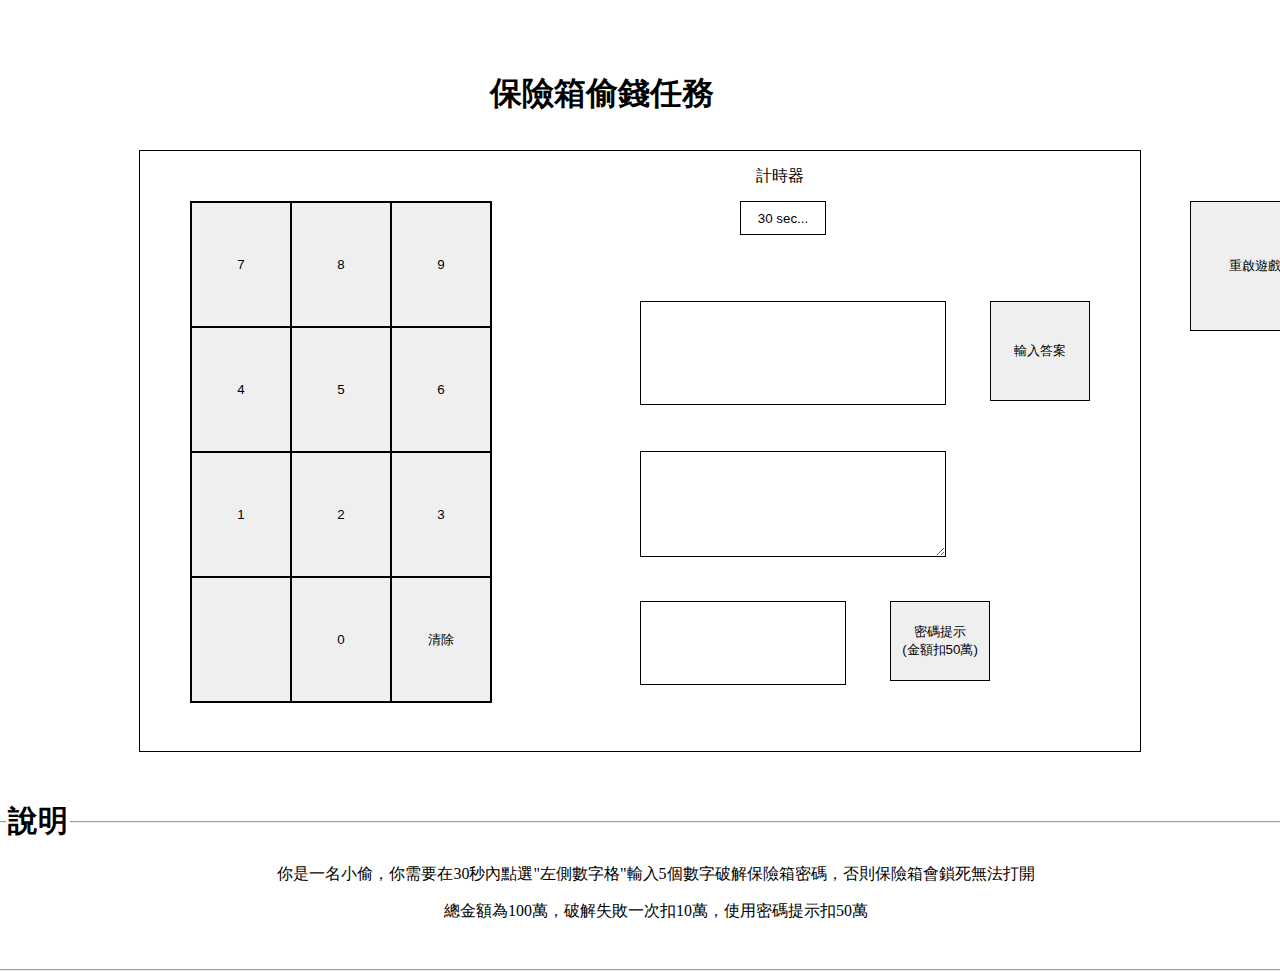
<file: index.html>
<!DOCTYPE html>

<html>

<head>
    <meta charset="UTF-8">
    <title>Insert title here</title>

    <style>
        @import url(javascript.css);
    </style>

    <script>
        var arr1 = new Array(5); //存放隨機五個數字
        var arr2 = new Array(); //存放使用者輸入的五個數字
        var arr3 = new Array(); //隨機數字和使用者數字比對後共同有的數字
        var arr2Sort = arr2.sort();
        var hint = 0; //計算hint被按了幾次,按了奇數次顯示提示,偶數字隱藏提示
        var time = 30000; //計時器的倒數計時
        var time2 = 3000;  //比對數字時的倒數時間
        var cancle;//取消倒數計時
        var cancle2; //取消比對倒數計時
        var start = new Date().getTime();// 比對時的delay方法
        var end = 0;// 比對時的delay方法
        var totalScore = 1000000; //總獎金

        //隨機五個數字  
        for (var i = 0; i < 5; i++) {
            var random = Math.floor(Math.random() * 10);
            //確認沒有重覆後再將值加入Array中
            while (arr1.includes(random)) {
                var random = Math.floor(Math.random() * 10);
            }
            arr1[i] = random;
        }
        var randomArray = arr1.sort(); //arr1進行排列
        console.log(`${randomArray}`)

        //提示按鈕
        function clickHint() {
            hint++;
            if (hint % 2 == 1) {
                document.getElementById("hintBox").value = randomArray;
                if (hint == 1)
                    totalScore -= 500000;
            }
            if (hint % 2 == 0)
                document.getElementById("hintBox").value = "";
        }


        //按下數字按鈕
        function clickZero() {
            arr2.push(0);
            document.getElementById("answer").value = arr2.sort();
            document.getElementById("0").disabled = true;

        }

        function clickOne() {
            arr2.push(1);
            document.getElementById("answer").value = arr2.sort();
            document.getElementById("1").disabled = true;

        }

        function clickTwo() {
            arr2.push(2);
            document.getElementById("answer").value = arr2.sort();
            document.getElementById("2").disabled = true;
        }

        function clickThree() {
            arr2.push(3);
            document.getElementById("answer").value = arr2.sort();
            document.getElementById("3").disabled = true;
        }

        function clickFour() {
            arr2.push(4);
            document.getElementById("answer").value = arr2.sort();
            document.getElementById("4").disabled = true;
        }

        function clickFive() {
            arr2.push(5);
            document.getElementById("answer").value = arr2.sort();
            document.getElementById("5").disabled = true;
        }

        function clickSix() {
            arr2.push(6);
            document.getElementById("answer").value = arr2.sort();
            document.getElementById("6").disabled = true;
        }

        function clickSeven() {
            arr2.push(7);
            document.getElementById("answer").value = arr2.sort();
            document.getElementById("7").disabled = true;
        }

        function clickEight() {
            arr2.push(8);
            document.getElementById("answer").value = arr2.sort();
            document.getElementById("8").disabled = true;
        }

        function clickNine() {
            arr2.push(9);
            document.getElementById("answer").value = arr2.sort();
            document.getElementById("9").disabled = true;
        }


        //輸入答案後比對區
        function clickEnter() {
            //比對隨機數字及使用者陣列內的數字，若兩者有相同數字將數字加入到陣列三
            for (var i = 0; i <= 9; i++) {
                if (arr1.includes(i) && arr2.includes(i)) {
                    arr3.push(i)
                    // console.log(`${arr3}`)
                }
            }
            //比對猜中幾個數字
            if (arr3.length != 5) {
                document.getElementById("console").innerHTML = ("\r\r你猜中的數字為" + arr3.toString() + "\r共猜中:" + arr3.length + "個數字");
                clickClear()
                document.getElementById("answer").value = "" //清空answer的值
                totalScore -= 100000;
            }

            //猜中5個數字會印出全猜中
            else {
                if (totalScore > 0)
                    document.getElementById("console").innerHTML = (`\r\r恭喜妳破解成功!!!\r你偷到的錢為:` + `${totalScore}`);
                else { document.getElementById("console").innerHTML = (`\r\r恭喜妳破解成功!!!\r你偷到的錢為:0`) }
                inhibit();
                clearTimeout(cancle);
            }
        }

        //3秒過後再執行數字比對
        function clickEnter2() {
            if (arr2.length != 5) {
                document.getElementById("console").innerHTML = (`\r\r請輸入5個數字`);
                clickClear()
            }

            else {
                if (time2 <= 0) {
                    document.getElementById("console").innerHTML = (`0...`);
                    inhibitCancle()
                    clickEnter();
                    time2 = 3000;
                }
                else {
                    document.getElementById("console").innerHTML = (`\r\r比對中 ${(time2 / 1000)}...`);
                    inhibit()
                    cancle2 = setTimeout(clickEnter2, 1000);
                    time2 -= 1000;
                }
            }
        }

        //Reset按鈕
        function clickReset() {
            history.go(0)
        }

        //計時器
        function countDown() {
            if (time <= 0) {
                document.getElementById("time").value = ("0...");
                document.getElementById("console").innerHTML = ("\r\r挑戰失敗，請重新開始遊戲");
                clearTimeout(cancle2);
                inhibit();

            } else {
                document.getElementById("time").value = ((time / 1000) + " sec...");
                cancle = setTimeout(countDown, 1000);
            }
            time -= 1000;
        }

        //時間到或者5個數字都猜中後，會將元素給disabled
        function inhibit() {
            var inhibitButton;
            var
                inhibitButton = document.getElementsByTagName("button");
            for (i = 0; i < inhibitButton.length; i++) {
                inhibitButton[i].disabled = true;
                document.getElementById("reset").disabled = false;
            }
        }

        function inhibitCancle() {
            var inhibitButton;
            var
                inhibitButton = document.getElementsByTagName("button");
            for (i = 0; i < inhibitButton.length; i++) {
                inhibitButton[i].disabled = false;
            }
        }

        //將arr2 arr3 數字disable answer清空
        function clickClear() {
            while (arr2.length > 0 || arr3.length > 0) { //將array清空做下一次運算
                arr2.pop()
                arr3.pop()
            }
            for (var i = 0; i <= 9; i++) {
                var a = i.toString();
                document.getElementById(a).disabled = false; //將數字格disable取消
            }

            document.getElementById("answer").value = "" //清空answer的值
        }

        function init() {
            document.getElementById("time").value = ((time / 1000) + " sec...");
            var cancle = setTimeout(countDown, 1000);
            time -= 1000;
        }


    </script>

</head>

<body onload="init()">
    <div class="border1">
        <!-- 標題 -->
        <h1 class="title">保險箱偷錢任務</h1>

        <!-- 計時器 -->
        <div>
            <input class="timeBox" type="text" name="time" id="time" value="" readonly>
        </div>
        <div class="timeBoxFont">計時器</div>

        <!-- 輸入答案區塊 -->
        <div>
            <input class="answerBox" type="text" name="answer" id="answer" value="" readonly>
        </div>


        <div>
            <button class="enter" id="enter" onclick="clickEnter2()">輸入答案</button>
        </div>

        <!-- 結果顯示區塊 -->
        <div>
            <textarea class="consoleBox" cols="40" row="5" id="console" value="" readonly></textarea>
        </div>

        <!-- 重啟按鈕區塊 -->
        <div>
            <button class="reset" id="reset" onclick="clickReset()">重啟遊戲</button>
        </div>

        <!-- 提示答案區塊 -->
        <div>
            <input class="hintBox" type="text" name="hintBox" id="hintBox" value="" readonly>
        </div>

        <div>
            <button class="hint" id="hint" onclick="clickHint()">密碼提示<br />(金額扣50萬)</button>
        </div>

        <!-- 數字按鈕 -->
        <div class="boxBorder">
            <button class="zero" id="0" onclick="clickZero()">0</button>
            <button class="one" id="1" onclick="clickOne()">1</button>
            <button class="two" id="2" onclick="clickTwo()">2</button>
            <button class="three" id="3" onclick="clickThree()">3</button>
            <button class="four" id="4" onclick="clickFour()">4</button>
            <button class="five" id="5" onclick="clickFive()">5</button>
            <button class="six" id="6" onclick="clickSix()">6</button>
            <button class="seven" id="7" onclick="clickSeven()">7</button>
            <button class="eight" id="8" onclick="clickEight()">8</button>
            <button class="nine" id="9" onclick="clickNine()">9</button>
            <button class="clear" id="" onclick=""></button>
            <button class="clear2" id="" onclick="clickClear()">清除</button>

        </div>
        <fieldset class="caption">
            <legend class="legendFont">說明</legend>
            <p class="pFont">你是一名小偷，你需要在30秒內點選"左側數字格"輸入5個數字破解保險箱密碼，否則保險箱會鎖死無法打開</p>
            <p class="pFont">總金額為100萬，破解失敗一次扣10萬，使用密碼提示扣50萬</p>
        </fieldset>
        <div></div>
    </div>



</body>

</html>
</file>
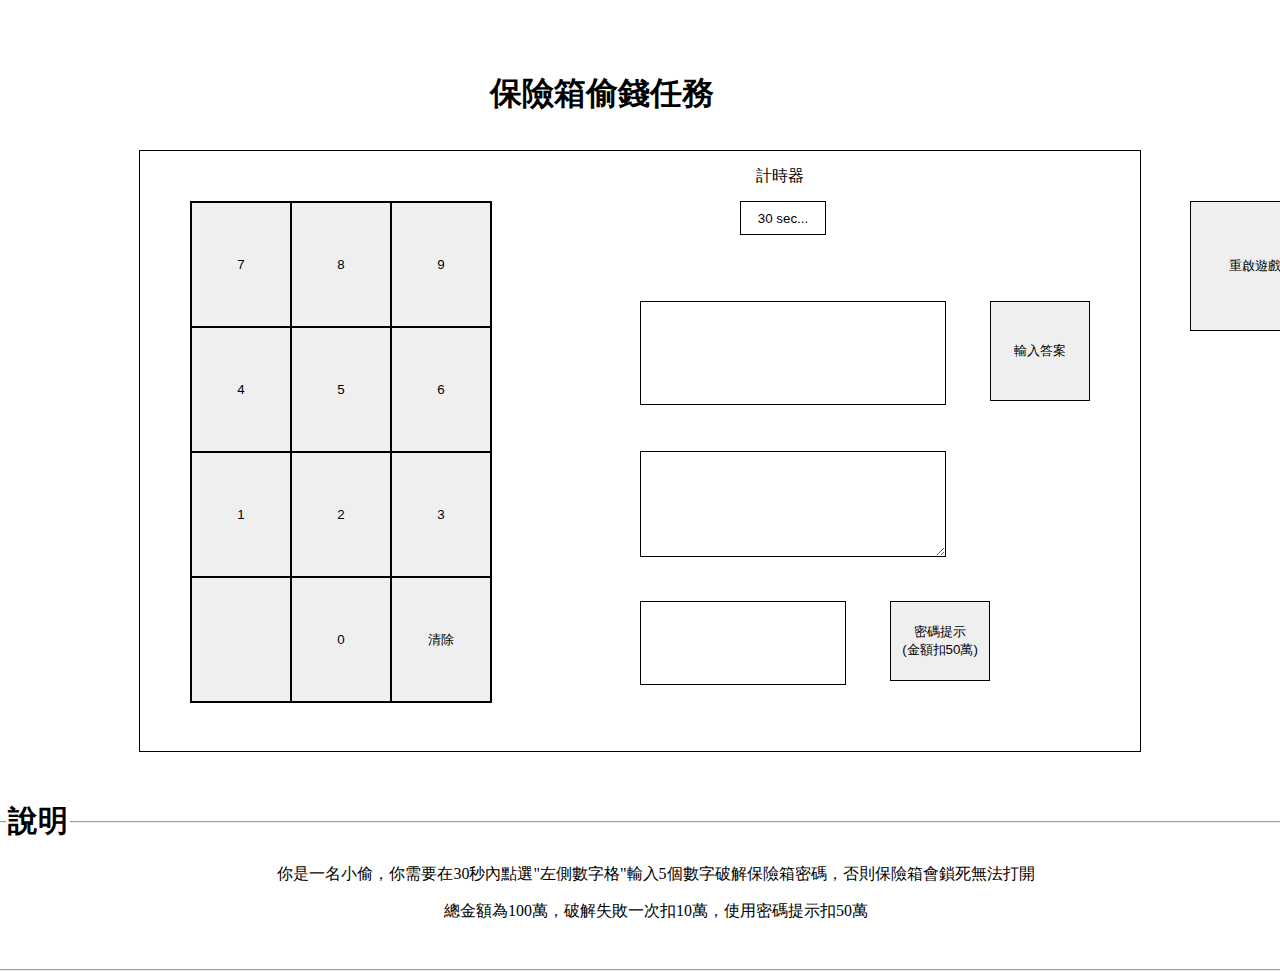
<file: javascript.html>
<!DOCTYPE html>

<html>

<head>
    <meta charset="UTF-8">
    <title>Insert title here</title>

    <style>
        @import url(javascript.css);
    </style>

    <script>
        var arr1 = new Array(5); //存放隨機五個數字
        var arr2 = new Array(); //存放使用者輸入的五個數字
        var arr3 = new Array(); //隨機數字和使用者數字比對後共同有的數字
        var arr2Sort = arr2.sort();
        var hint = 0; //計算hint被按了幾次,按了奇數次顯示提示,偶數字隱藏提示
        var time = 30000; //計時器的倒數計時
        var time2 = 3000;  //比對數字時的倒數時間
        var cancle;//取消倒數計時
        var cancle2; //取消比對倒數計時
        var start = new Date().getTime();// 比對時的delay方法
        var end = 0;// 比對時的delay方法
        var totalScore = 1000000; //總獎金

        //隨機五個數字  
        for (var i = 0; i < 5; i++) {
            var random = Math.floor(Math.random() * 10);
            //確認沒有重覆後再將值加入Array中
            while (arr1.includes(random)) {
                var random = Math.floor(Math.random() * 10);
            }
            arr1[i] = random;
        }
        var randomArray = arr1.sort(); //arr1進行排列
        console.log(`${randomArray}`)

        //提示按鈕
        function clickHint() {
            hint++;
            if (hint % 2 == 1) {
                document.getElementById("hintBox").value = randomArray;
                if (hint == 1)
                    totalScore -= 500000;
            }
            if (hint % 2 == 0)
                document.getElementById("hintBox").value = "";
        }


        //按下數字按鈕
        function clickZero() {
            arr2.push(0);
            document.getElementById("answer").value = arr2.sort();
            document.getElementById("0").disabled = true;

        }

        function clickOne() {
            arr2.push(1);
            document.getElementById("answer").value = arr2.sort();
            document.getElementById("1").disabled = true;

        }

        function clickTwo() {
            arr2.push(2);
            document.getElementById("answer").value = arr2.sort();
            document.getElementById("2").disabled = true;
        }

        function clickThree() {
            arr2.push(3);
            document.getElementById("answer").value = arr2.sort();
            document.getElementById("3").disabled = true;
        }

        function clickFour() {
            arr2.push(4);
            document.getElementById("answer").value = arr2.sort();
            document.getElementById("4").disabled = true;
        }

        function clickFive() {
            arr2.push(5);
            document.getElementById("answer").value = arr2.sort();
            document.getElementById("5").disabled = true;
        }

        function clickSix() {
            arr2.push(6);
            document.getElementById("answer").value = arr2.sort();
            document.getElementById("6").disabled = true;
        }

        function clickSeven() {
            arr2.push(7);
            document.getElementById("answer").value = arr2.sort();
            document.getElementById("7").disabled = true;
        }

        function clickEight() {
            arr2.push(8);
            document.getElementById("answer").value = arr2.sort();
            document.getElementById("8").disabled = true;
        }

        function clickNine() {
            arr2.push(9);
            document.getElementById("answer").value = arr2.sort();
            document.getElementById("9").disabled = true;
        }


        //輸入答案後比對區
        function clickEnter() {
            //比對隨機數字及使用者陣列內的數字，若兩者有相同數字將數字加入到陣列三
            for (var i = 0; i <= 9; i++) {
                if (arr1.includes(i) && arr2.includes(i)) {
                    arr3.push(i)
                    // console.log(`${arr3}`)
                }
            }
            //比對猜中幾個數字
            if (arr3.length != 5) {
                document.getElementById("console").innerHTML = ("\r\r你猜中的數字為" + arr3.toString() + "\r共猜中:" + arr3.length + "個數字");
                clickClear()
                document.getElementById("answer").value = "" //清空answer的值
                totalScore -= 100000;
            }

            //猜中5個數字會印出全猜中
            else {
                if (totalScore > 0)
                    document.getElementById("console").innerHTML = (`\r\r恭喜妳破解成功!!!\r你偷到的錢為:` + `${totalScore}`);
                else { document.getElementById("console").innerHTML = (`\r\r恭喜妳破解成功!!!\r你偷到的錢為:0`) }
                inhibit();
                clearTimeout(cancle);
            }
        }

        //3秒過後再執行數字比對
        function clickEnter2() {
            if (arr2.length != 5) {
                document.getElementById("console").innerHTML = (`\r\r請輸入5個數字`);
                clickClear()
            }

            else {
                if (time2 <= 0) {
                    document.getElementById("console").innerHTML = (`0...`);
                    inhibitCancle()
                    clickEnter();
                    time2 = 3000;
                }
                else {
                    document.getElementById("console").innerHTML = (`\r\r比對中 ${(time2 / 1000)}...`);
                    inhibit()
                    cancle2 = setTimeout(clickEnter2, 1000);
                    time2 -= 1000;
                }
            }
        }

        //Reset按鈕
        function clickReset() {
            history.go(0)
        }

        //計時器
        function countDown() {
            if (time <= 0) {
                document.getElementById("time").value = ("0...");
                document.getElementById("console").innerHTML = ("\r\r挑戰失敗，請重新開始遊戲");
                clearTimeout(cancle2);
                inhibit();

            } else {
                document.getElementById("time").value = ((time / 1000) + " sec...");
                cancle = setTimeout(countDown, 1000);
            }
            time -= 1000;
        }

        //時間到或者5個數字都猜中後，會將元素給disabled
        function inhibit() {
            var inhibitButton;
            var
                inhibitButton = document.getElementsByTagName("button");
            for (i = 0; i < inhibitButton.length; i++) {
                inhibitButton[i].disabled = true;
                document.getElementById("reset").disabled = false;
            }
        }

        function inhibitCancle() {
            var inhibitButton;
            var
                inhibitButton = document.getElementsByTagName("button");
            for (i = 0; i < inhibitButton.length; i++) {
                inhibitButton[i].disabled = false;
            }
        }

        //將arr2 arr3 數字disable answer清空
        function clickClear() {
            while (arr2.length > 0 || arr3.length > 0) { //將array清空做下一次運算
                arr2.pop()
                arr3.pop()
            }
            for (var i = 0; i <= 9; i++) {
                var a = i.toString();
                document.getElementById(a).disabled = false; //將數字格disable取消
            }

            document.getElementById("answer").value = "" //清空answer的值
        }

        function init() {
            document.getElementById("time").value = ((time / 1000) + " sec...");
            var cancle = setTimeout(countDown, 1000);
            time -= 1000;
        }


    </script>

</head>

<body onload="init()">
    <div class="border1">
        <!-- 標題 -->
        <h1 class="title">保險箱偷錢任務</h1>

        <!-- 計時器 -->
        <div>
            <input class="timeBox" type="text" name="time" id="time" value="" readonly>
        </div>
        <div class="timeBoxFont">計時器</div>

        <!-- 輸入答案區塊 -->
        <div>
            <input class="answerBox" type="text" name="answer" id="answer" value="" readonly>
        </div>


        <div>
            <button class="enter" id="enter" onclick="clickEnter2()">輸入答案</button>
        </div>

        <!-- 結果顯示區塊 -->
        <div>
            <textarea class="consoleBox" cols="40" row="5" id="console" value="" readonly></textarea>
        </div>

        <!-- 重啟按鈕區塊 -->
        <div>
            <button class="reset" id="reset" onclick="clickReset()">重啟遊戲</button>
        </div>

        <!-- 提示答案區塊 -->
        <div>
            <input class="hintBox" type="text" name="hintBox" id="hintBox" value="" readonly>
        </div>

        <div>
            <button class="hint" id="hint" onclick="clickHint()">密碼提示<br />(金額扣50萬)</button>
        </div>

        <!-- 數字按鈕 -->
        <div class="boxBorder">
            <button class="zero" id="0" onclick="clickZero()">0</button>
            <button class="one" id="1" onclick="clickOne()">1</button>
            <button class="two" id="2" onclick="clickTwo()">2</button>
            <button class="three" id="3" onclick="clickThree()">3</button>
            <button class="four" id="4" onclick="clickFour()">4</button>
            <button class="five" id="5" onclick="clickFive()">5</button>
            <button class="six" id="6" onclick="clickSix()">6</button>
            <button class="seven" id="7" onclick="clickSeven()">7</button>
            <button class="eight" id="8" onclick="clickEight()">8</button>
            <button class="nine" id="9" onclick="clickNine()">9</button>
            <button class="clear" id="" onclick=""></button>
            <button class="clear2" id="" onclick="clickClear()">清除</button>

        </div>
        <fieldset class="caption">
            <legend class="legendFont">說明</legend>
            <p class="pFont">你是一名小偷，你需要在30秒內點選"左側數字格"輸入5個數字破解保險箱密碼，否則保險箱會鎖死無法打開</p>
            <p class="pFont">總金額為100萬，破解失敗一次扣10萬，使用密碼提示扣50萬</p>
        </fieldset>
        <div></div>
    </div>



</body>

</html>
</file>
